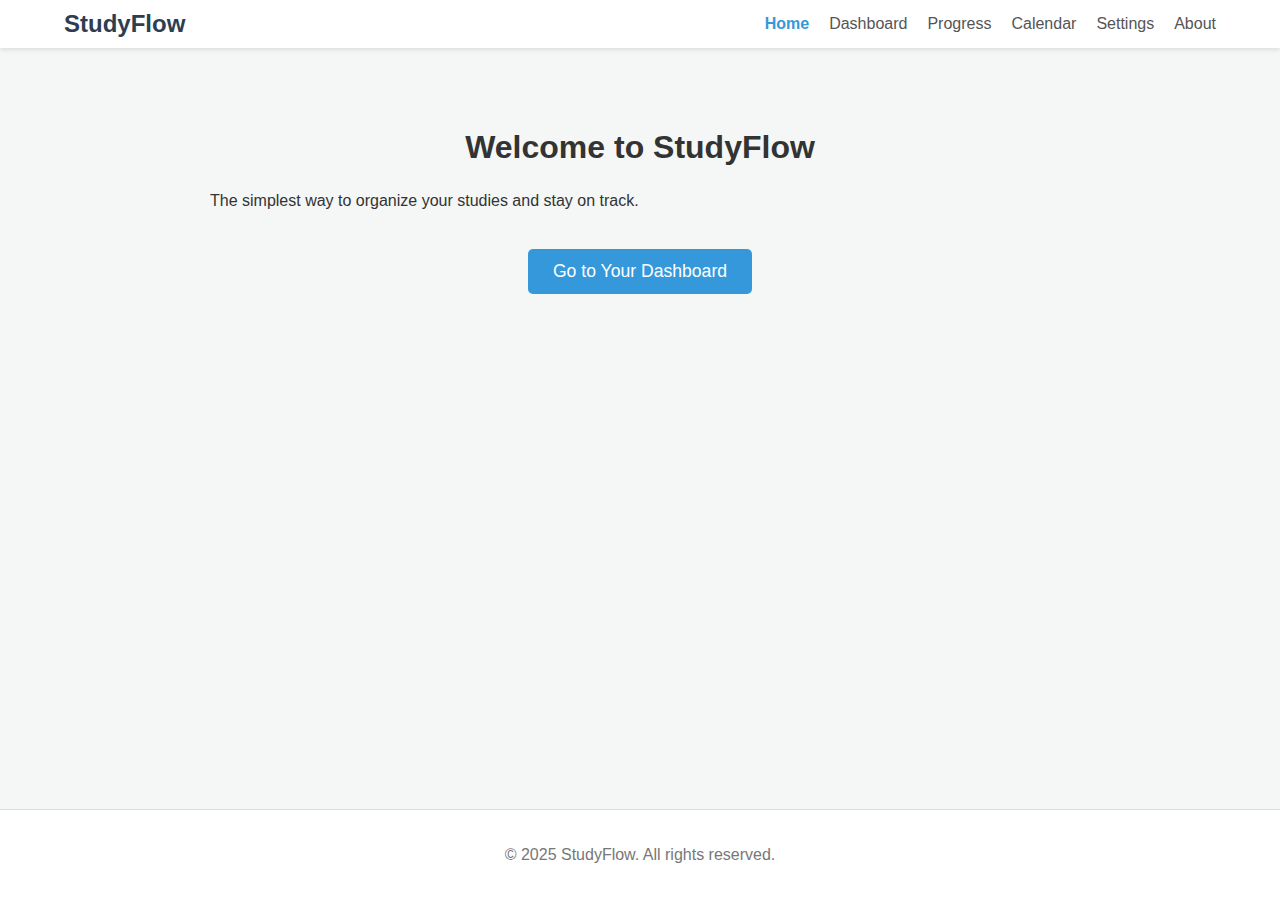
<file: index.html>
<!DOCTYPE html>
<html lang="en">
<head>
    <meta charset="UTF-8">
    <meta name="viewport" content="width=device-width, initial-scale=1.0">
    <title>StudyFlow - Your Personal Study Planner</title>
    <link rel="stylesheet" href="style.css">
</head>
<body>
    <header>
    <nav>
        <a href="index.html" class="logo">StudyFlow</a>
        <div class="menu-toggle" id="mobile-menu">
            <span></span>
            <span></span>
            <span></span>
        </div>
        <ul id="nav-list">
            <li><a href="index.html">Home</a></li>
            <li><a href="dashboard.html">Dashboard</a></li>
            <li><a href="progress.html">Progress</a></li>
            <li><a href="calendar.html">Calendar</a></li>
            <li><a href="settings.html">Settings</a></li>
            <li><a href="about.html">About</a></li>
        </ul>
    </nav>
</header>

    <main class="home-container">
        <h1>Welcome to StudyFlow</h1>
        <p>The simplest way to organize your studies and stay on track.</p>
        <a href="dashboard.html" class="cta-button">Go to Your Dashboard</a>
    </main>

    <footer>
        <p>&copy; 2025 StudyFlow. All rights reserved.</p>
    </footer>

    <script src="app.js"></script>
</body>
</html>
</file>
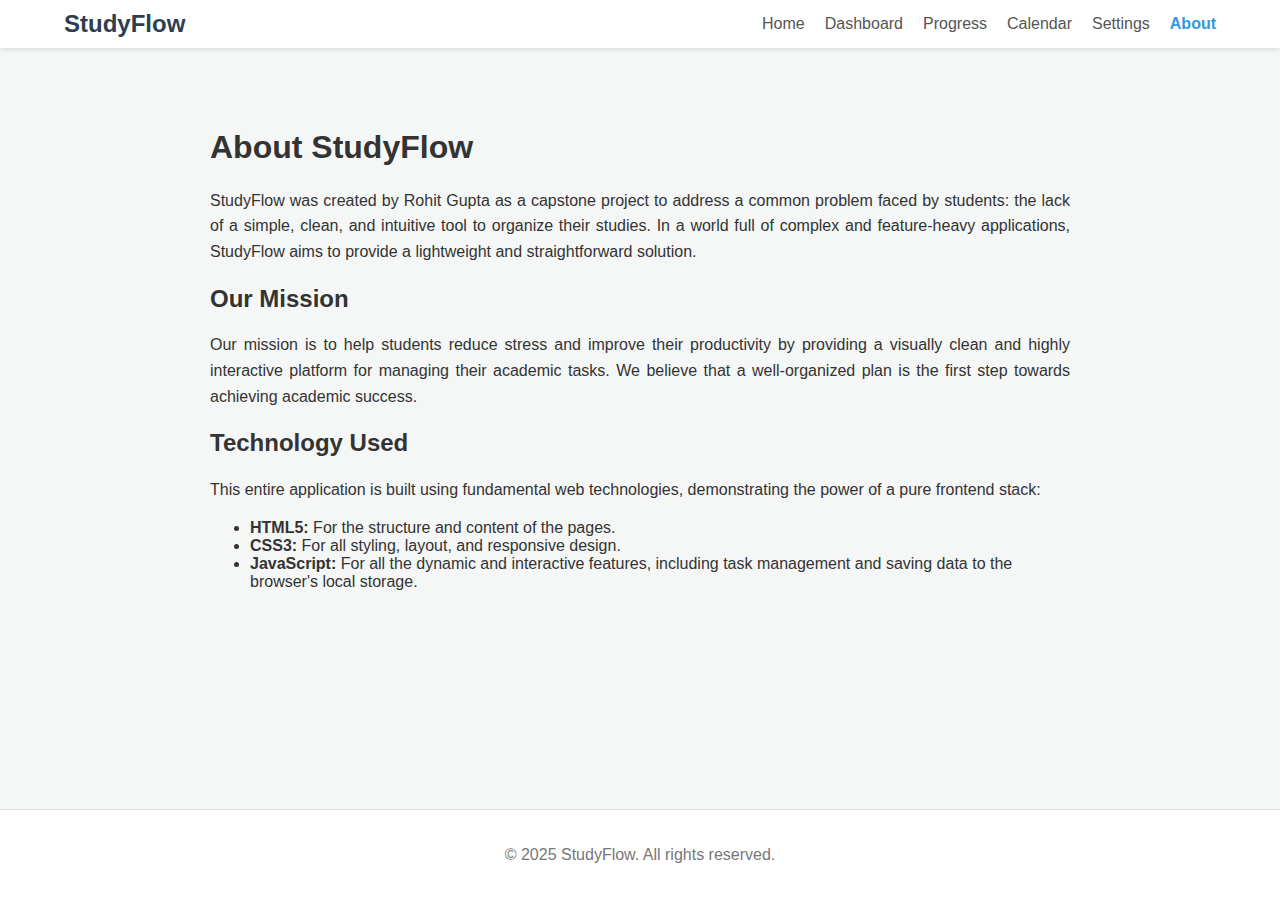
<file: about.html>
<!DOCTYPE html>
<html lang="en">
<head>
    <meta charset="UTF-8">
    <meta name="viewport" content="width=device-width, initial-scale=1.0">
    <title>About - StudyFlow</title>
    <link rel="stylesheet" href="style.css">
</head>
<body>
    <header>
    <nav>
        <a href="index.html" class="logo">StudyFlow</a>
        <div class="menu-toggle" id="mobile-menu">
            <span></span>
            <span></span>
            <span></span>
        </div>
        <ul id="nav-list">
            <li><a href="index.html">Home</a></li>
            <li><a href="dashboard.html">Dashboard</a></li>
            <li><a href="progress.html">Progress</a></li>
            <li><a href="calendar.html">Calendar</a></li>
            <li><a href="settings.html">Settings</a></li>
            <li><a href="about.html">About</a></li>
        </ul>
    </nav>
</header>

    <main class="home-container" style="text-align: left;">
        <h1>About StudyFlow</h1>
        <p>
            StudyFlow was created by Rohit Gupta as a capstone project to address a common problem faced by students: the lack of a simple, clean, and intuitive tool to organize their studies. In a world full of complex and feature-heavy applications, StudyFlow aims to provide a lightweight and straightforward solution.
        </p>
        
        <h2>Our Mission</h2>
        <p>
            Our mission is to help students reduce stress and improve their productivity by providing a visually clean and highly interactive platform for managing their academic tasks. We believe that a well-organized plan is the first step towards achieving academic success.
        </p>

        <h2>Technology Used</h2>
        <p>
            This entire application is built using fundamental web technologies, demonstrating the power of a pure frontend stack:
        </p>
        <ul>
            <li><strong>HTML5:</strong> For the structure and content of the pages.</li>
            <li><strong>CSS3:</strong> For all styling, layout, and responsive design.</li>
            <li><strong>JavaScript:</strong> For all the dynamic and interactive features, including task management and saving data to the browser's local storage.</li>
        </ul>
    </main>
    
    <footer>
        <p>&copy; 2025 StudyFlow. All rights reserved.</p>
    </footer>

    <script src="app.js"></script>

</body>
</html>
</file>
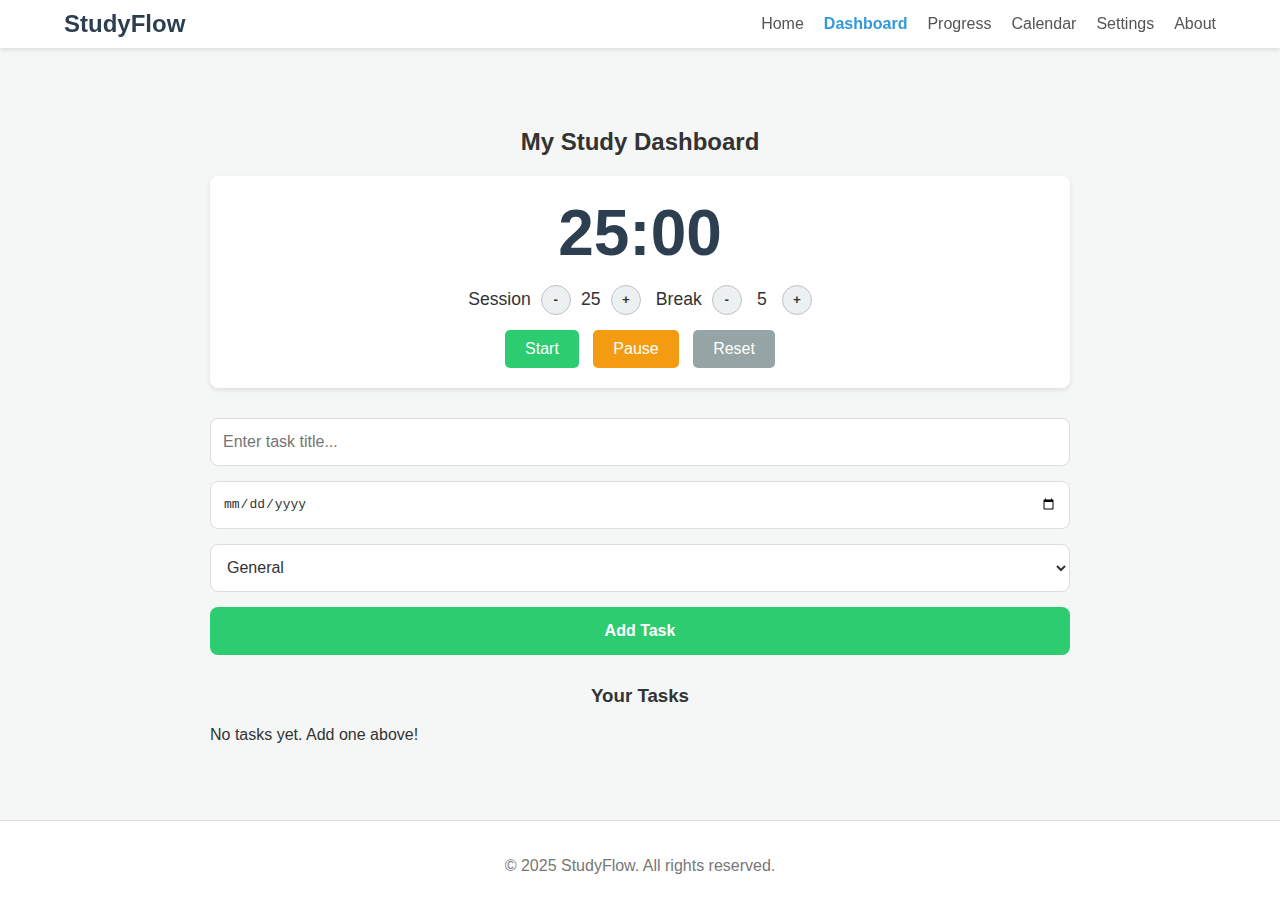
<file: dashboard.html>
<!DOCTYPE html>
<html lang="en">
<head>
    <meta charset="UTF-8">
    <meta name="viewport" content="width=device-width, initial-scale=1.0">
    <title>Dashboard - StudyFlow</title>
    <link rel="stylesheet" href="style.css">
</head>
<body>
   <header>
    <nav>
        <a href="index.html" class="logo">StudyFlow</a>
        <div class="menu-toggle" id="mobile-menu">
            <span></span>
            <span></span>
            <span></span>
        </div>
        <ul id="nav-list">
            <li><a href="index.html">Home</a></li>
            <li><a href="dashboard.html">Dashboard</a></li>
            <li><a href="progress.html">Progress</a></li>
            <li><a href="calendar.html">Calendar</a></li>
            <li><a href="settings.html">Settings</a></li>
            <li><a href="about.html">About</a></li>
        </ul>
    </nav>
</header>

    <main class="dashboard-container">
    
        <h2>My Study Dashboard</h2>

        <div class="timer-container">
            <h3 id="timer-display">25:00</h3>
            
            <div class="timer-settings">
                <div class="setting">
                    <span>Session</span>
                    <button id="session-decrement">-</button>
                    <span id="session-length">25</span>
                    <button id="session-increment">+</button>
                </div>
                <div class="setting">
                    <span>Break</span>
                    <button id="break-decrement">-</button>
                    <span id="break-length">5</span>
                    <button id="break-increment">+</button>
                </div>
            </div>

            <div class="timer-controls">
                <button id="start-btn">Start</button>
                <button id="pause-btn">Pause</button>
                <button id="reset-btn">Reset</button>
            </div>
        </div>
        
        <form id="task-form">
    <input type="text" id="task-title" placeholder="Enter task title..." required>
    <input type="date" id="task-due-date" required>
    
    <select id="task-subject" required>
        <option value="general">General</option>
        <option value="programming">Programming</option>
        <option value="math">Mathematics</option>
        <option value="add-more">--- Add more... ---</option>
    </select>
    
    <button type="submit">Add Task</button>
</form>

        <h3>Your Tasks</h3>
        <div id="task-list">
        
        </div>

    </main>
    
    <footer>
        <p>&copy; 2025 StudyFlow. All rights reserved.</p>
    </footer>

    <script src="app.js"></script>
</body>
</html>
</file>
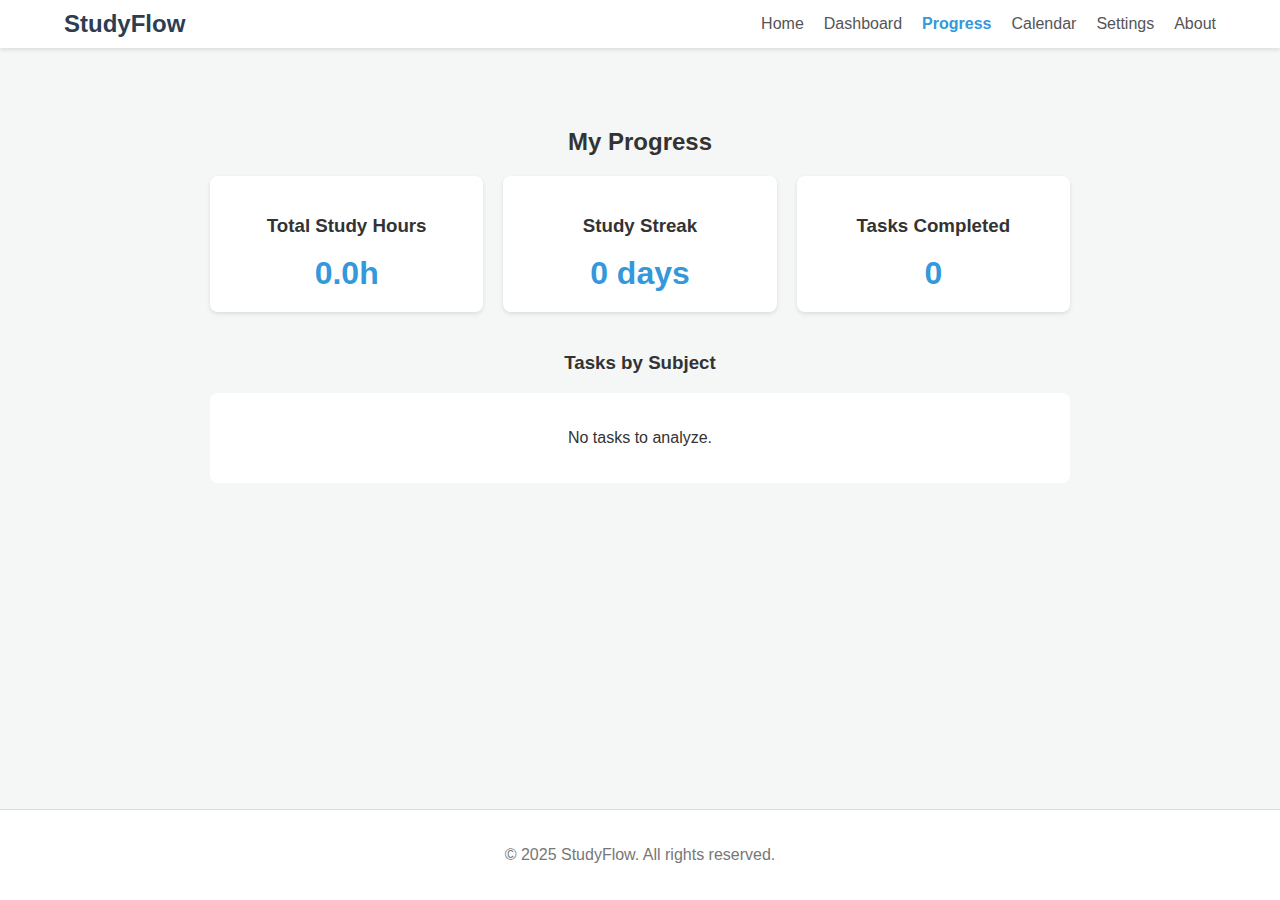
<file: progress.html>
<!DOCTYPE html>
<html lang="en">
<head>
    <meta charset="UTF-8">
    <meta name="viewport" content="width=device-width, initial-scale=1.0">
    <title>My Progress - StudyFlow</title>
    <link rel="stylesheet" href="style.css">
</head>
<body>
    <header>
    <nav>
        <a href="index.html" class="logo">StudyFlow</a>
        <div class="menu-toggle" id="mobile-menu">
            <span></span>
            <span></span>
            <span></span>
        </div>
        <ul id="nav-list">
            <li><a href="index.html">Home</a></li>
            <li><a href="dashboard.html">Dashboard</a></li>
            <li><a href="progress.html">Progress</a></li>
            <li><a href="calendar.html">Calendar</a></li>
            <li><a href="settings.html">Settings</a></li>
            <li><a href="about.html">About</a></li>
        </ul>
    </nav>
</header>

    <main class="dashboard-container">
        <h2>My Progress</h2>
        
        <div class="stats-container">
            <div class="stat-card">
                <h3>Total Study Hours</h3>
                <p id="total-hours">0h</p>
            </div>
            <div class="stat-card">
                <h3>Study Streak</h3>
                <p id="study-streak">0 days</p>
            </div>
            <div class="stat-card">
                <h3>Tasks Completed</h3>
                <p id="completed-tasks">0</p>
            </div>
        </div>

        <h3>Tasks by Subject</h3>
        <div id="subject-stats">
          
        </div>
    </main>
    
    <footer>
        <p>&copy; 2025 StudyFlow. All rights reserved.</p>
    </footer>

    <script src="app.js"></script>
</body>
</html>
</file>
<file: style.css>
/* --- VARIABLES & DARK MODE --- */
:root {
    --bg-color: #f4f7f6;
    --card-color: #fff;
    --text-color: #333;
    --muted-text-color: #777;
    --header-color: #fff;
    --border-color: #ddd;
    --logo-color: #2c3e50;
    --nav-link-color: #555;
}

.dark-mode {
    --bg-color: #2c3e50;
    --card-color: #34495e;
    --text-color: #ecf0f1;
    --muted-text-color: #95a5a6;
    --header-color: #34495e;
    --border-color: #4a627a;
    --logo-color: #ecf0f1;
    --nav-link-color: #bdc3c7;
}

/* --- BASE STYLES --- */
body {
    font-family: -apple-system, BlinkMacSystemFont, 'Segoe UI', Roboto, Helvetica, Arial, sans-serif;
    margin: 0;
    background-color: var(--bg-color);
    color: var(--text-color);
    transition: background-color 0.3s, color 0.3s;
    display: flex;
    flex-direction: column;
    min-height: 100vh;
}

header {
    background-color: var(--header-color);
    box-shadow: 0 2px 4px rgba(0,0,0,0.1);
    padding: 0 5%;
    position: sticky;
    top: 0;
    z-index: 1000;
}

nav {
    display: flex;
    justify-content: space-between;
    align-items: center;
    padding: 10px 0;
}

nav .logo {
    font-size: 1.5em;
    font-weight: bold;
    color: var(--logo-color);
    text-decoration: none;
}

nav ul {
    list-style: none;
    display: flex;
    gap: 20px;
    margin: 0;
    padding: 0;
}

nav a {
    text-decoration: none;
    color: var(--nav-link-color);
    font-weight: 500;
}

nav a.active-link {
    color: #3498db;
    font-weight: bold;
}

.dark-mode nav a.active-link {
    color: #5dade2;
}

main {
    flex: 1;
}

.home-container, .dashboard-container {
    max-width: 900px;
    width: 95%; 
    margin: 40px auto;
    padding: 20px;
    text-align: center;
    box-sizing: border-box;
}

.home-container p {
    text-align: justify;
    line-height: 1.6;
}

.cta-button {
    display: inline-block;
    background-color: #3498db;
    color: #fff;
    padding: 12px 25px;
    border-radius: 5px;
    text-decoration: none;
    font-size: 1.1em;
    margin-top: 20px;
}

/* --- DASHBOARD FORMS --- */
#task-form {
    display: flex;
    flex-direction: column;
    gap: 15px;
    margin-bottom: 30px;
    align-items: stretch;
}

#task-form input, #task-form select, #task-form button {
    padding: 12px;
    border: 1px solid var(--border-color);
    background-color: var(--card-color);
    color: var(--text-color);
    border-radius: 8px;
    font-size: 1em;
    width: 100%;
    box-sizing: border-box; 
    height: 48px; 
}

#task-form button {
    background-color: #2ecc71;
    color: white;
    border: none;
    cursor: pointer;
    font-weight: bold;
}

#task-list {
    text-align: left;
}

.task-item {
    background-color: var(--card-color);
    padding: 15px;
    border-radius: 8px;
    margin-bottom: 10px;
    display: flex;
    justify-content: space-between;
    align-items: center;
    box-shadow: 0 1px 3px rgba(0,0,0,0.08);
}

.task-item.completed span {
    text-decoration: line-through;
    color: #aaa;
}

.task-item .actions {
    display: flex;
    flex-direction: column;
    gap: 8px;
    min-width: 110px;
}

.task-item .actions button {
    margin: 0;
    border: none;
    padding: 10px;
    border-radius: 5px;
    cursor: pointer;
    width: 100%; 
    font-size: 0.85em;
}

.actions .complete-btn { background-color: #27ae60; color: white; }
.actions .delete-btn { background-color: #e74c3c; color: white; }

#start-btn:active, 
#task-form button:active, 
.complete-btn:active,
.calendar-header button:active {
    transform: scale(0.92);
    box-shadow: 0 0 15px rgba(46, 204, 113, 0.6);
}

#pause-btn:active {
    transform: scale(0.92);
    box-shadow: 0 0 15px rgba(243, 156, 18, 0.6);
}

#reset-btn:active, .delete-btn:active, #clear-data-btn:active {
    transform: scale(0.92);
    box-shadow: 0 0 15px rgba(231, 76, 60, 0.6);
}

/* --- STATS --- */
.stats-container {
    display: flex;
    gap: 20px;
    justify-content: center;
    margin-bottom: 40px;
}

.stat-card, .settings-card {
    background-color: var(--card-color);
    padding: 20px;
    border-radius: 8px;
    box-shadow: 0 2px 4px rgba(0,0,0,0.1);
    text-align: center;
    flex: 1;
}

.stat-card p {
    font-size: 2em;
    font-weight: bold;
    color: #3498db;
    margin: 0;
}

#subject-stats {
    background: var(--card-color);
    padding: 20px;
    border-radius: 8px;
}

.delete-btn, #clear-data-btn {
    background-color: #e74c3c !important;
    color: white !important;
}

.timer-container {
    background-color: var(--card-color);
    padding: 20px;
    border-radius: 8px;
    box-shadow: 0 2px 4px rgba(0,0,0,0.1);
    margin-bottom: 30px;
}

#timer-display {
    font-size: 4em;
    font-weight: bold;
    margin: 0 0 10px 0;
    color: var(--logo-color);
}

.timer-controls button {
    padding: 10px 20px;
    font-size: 1em;
    border: none;
    border-radius: 5px;
    cursor: pointer;
    margin: 0 5px;
}

#start-btn { background-color: #2ecc71; color: white; }
#pause-btn { background-color: #f39c12; color: white; }
#reset-btn { background-color: #95a5a6; color: white; }

.timer-settings {
    display: flex;
    justify-content: center;
    gap: 15px; 
    margin: 15px 0;
    color: var(--text-color);
}

.setting {
    display: flex;
    align-items: center;
    gap: 10px;
}

.setting span {
    font-size: 1.1em;
    min-width: 20px;
    text-align: center;
}

.setting button {
    background-color: #ecf0f1;
    border: 1px solid #bdc3c7;
    color: #333;
    font-weight: bold;
    width: 30px;
    height: 30px;
    border-radius: 50%;
    cursor: pointer;
}

/* --- CALENDAR HEADER --- */
.calendar-header {
    display: flex !important;
    justify-content: center !important; 
    align-items: center !important;
    gap: 8px !important; 
    margin-bottom: 20px !important;
    width: 100% !important;
}

.calendar-header h3 {
    min-width: 160px !important; 
    max-width: 160px !important;
    text-align: center !important;
    margin: 0 !important;
    flex: 0 0 160px !important; 
    font-size: 1.1em !important;
    overflow: hidden;
    white-space: nowrap;
}

.calendar-header button {
    background: #3498db !important;
    color: white !important;
    border: none !important;
    padding: 8px 12px !important; 
    border-radius: 5px !important;
    cursor: pointer !important;
    flex: 0 0 auto !important;
}

#today-btn {
    margin-left: 2px !important;
    width: auto !important;
}

.calendar-grid {
    display: grid !important;
    grid-template-columns: repeat(7, minmax(0, 1fr)) !important;
    gap: 5px;
    background-color: var(--card-color);
    padding: 10px !important;
    border-radius: 8px;
    width: 100%;
    max-width: 500px !important;
    margin: 0 auto !important;
    box-sizing: border-box;
}

.day-name, .day {
    text-align: center;
    padding: 8px 2px !important;
    box-sizing: border-box;
}

.day-name {
    font-weight: bold;
    font-size: 0.85em;
}

.day {
    border-radius: 5px;
    cursor: pointer;
    aspect-ratio: 1/1; 
    display: flex;
    align-items: center;
    justify-content: center;
    font-size: 0.85em;
}

.day.other-month {
    color: #ccc;
}

.day.study-day {
    background-color: #2ecc71;
    color: white;
    font-weight: bold;
}

/* TODAY CIRCLE (BOUNDARY ONLY) */
.day.today {
    border: 2px solid #3498db !important; 
    background-color: transparent !important;
    border-radius: 50%;
    font-weight: bold !important;
    color: #3498db !important;
}

.event-day {
    position: relative;
    background-color: #eaf1f8;
    font-weight: bold;
}

.event-day::after {
    content: '';
    position: absolute;
    bottom: 3px;
    left: 50%;
    transform: translateX(-50%);
    width: 4px;
    height: 4px;
    background-color: #3498db;
    border-radius: 50%;
}

.dark-mode .event-day {
    background-color: #4a627a;
}

/* --- THEME SWITCHER & FOOTER --- */
hr {
    border: none;
    border-top: 1px solid var(--border-color);
    margin: 20px 0;
}

.theme-switcher {
    display: flex;
    justify-content: space-between;
    align-items: center;
}

.switch {
    position: relative;
    display: inline-block;
    width: 60px;
    height: 34px;
}

.switch input {
    opacity: 0;
    width: 0;
    height: 0;
}

.slider {
    position: absolute;
    cursor: pointer;
    top: 0;
    left: 0;
    right: 0;
    bottom: 0;
    background-color: #ccc;
    transition: .4s;
    border-radius: 34px;
}

.slider:before {
    position: absolute;
    content: "";
    height: 26px;
    width: 26px;
    left: 4px;
    bottom: 4px;
    background-color: white;
    transition: .4s;
    border-radius: 50%;
}

input:checked + .slider {
    background-color: #2196F3;
}

input:checked + .slider:before {
    transform: translateX(26px);
}

footer {
    text-align: center;
    padding: 20px;
    margin-top: auto;
    color: var(--muted-text-color);
    background-color: var(--header-color);
    border-top: 1px solid var(--border-color);
}

/* --- MOBILE RESPONSIVE SYSTEM --- */
.menu-toggle {
    display: none;
    flex-direction: column;
    cursor: pointer;
    gap: 5px;
}

.menu-toggle span {
    width: 25px;
    height: 3px;
    background-color: var(--logo-color);
}

@media (max-width: 768px) {
    .menu-toggle { display: flex; }
    
    nav ul {
        display: none;
        flex-direction: column;
        position: absolute;
        top: 100%;
        left: 0;
        width: 100%;
        background-color: var(--header-color);
        padding: 20px;
        box-shadow: 0 5px 10px rgba(0,0,0,0.1);
        z-index: 1001;
        box-sizing: border-box;
    }
    
    nav ul.show { display: flex; }

    .stats-container {
        flex-direction: column;
    }

    .timer-settings {
        flex-wrap: wrap;
        gap: 10px;
    }

    .task-item {
        flex-direction: column;
        align-items: flex-start;
        gap: 15px;
    }

    .task-item .actions {
        width: 100%;
        flex-direction: row;
    }
}

@media (max-width: 480px) {

    .calendar-grid { padding: 5px !important; }
    .day { font-size: 0.75em; }
    .day-name { font-size: 0.75em; }
}

@media (max-width: 665px) {
    .home-container, .dashboard-container {
        width: 95%;
        margin: 10px auto;
        padding: 15px;
    }
}



@media (max-width: 768px) {
    #task-form input[type="date"] {
        width: 100%;
        height: 48px;
        padding: 12px;
        box-sizing: border-box;
        appearance: none;
        -webkit-appearance: none;
        border-radius: 8px;
        font-size: 1em;
    }
}
</file>
